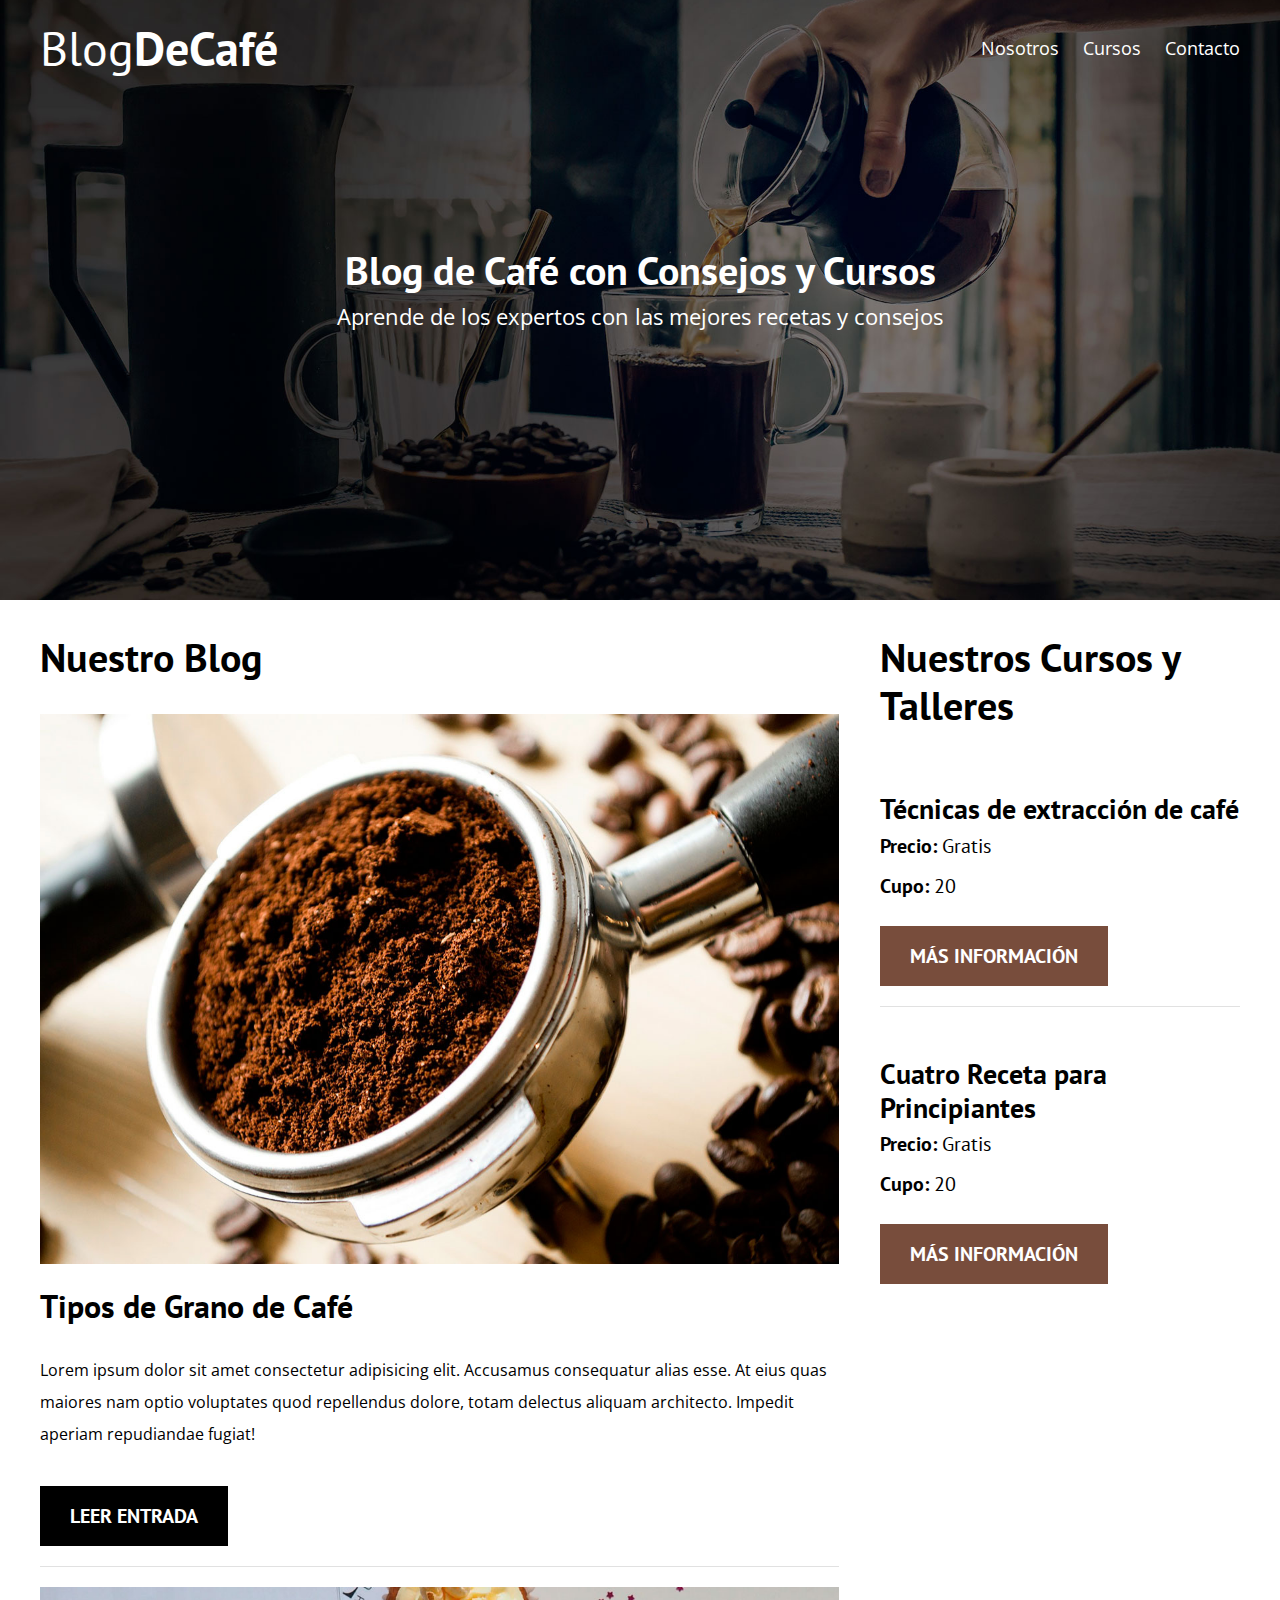
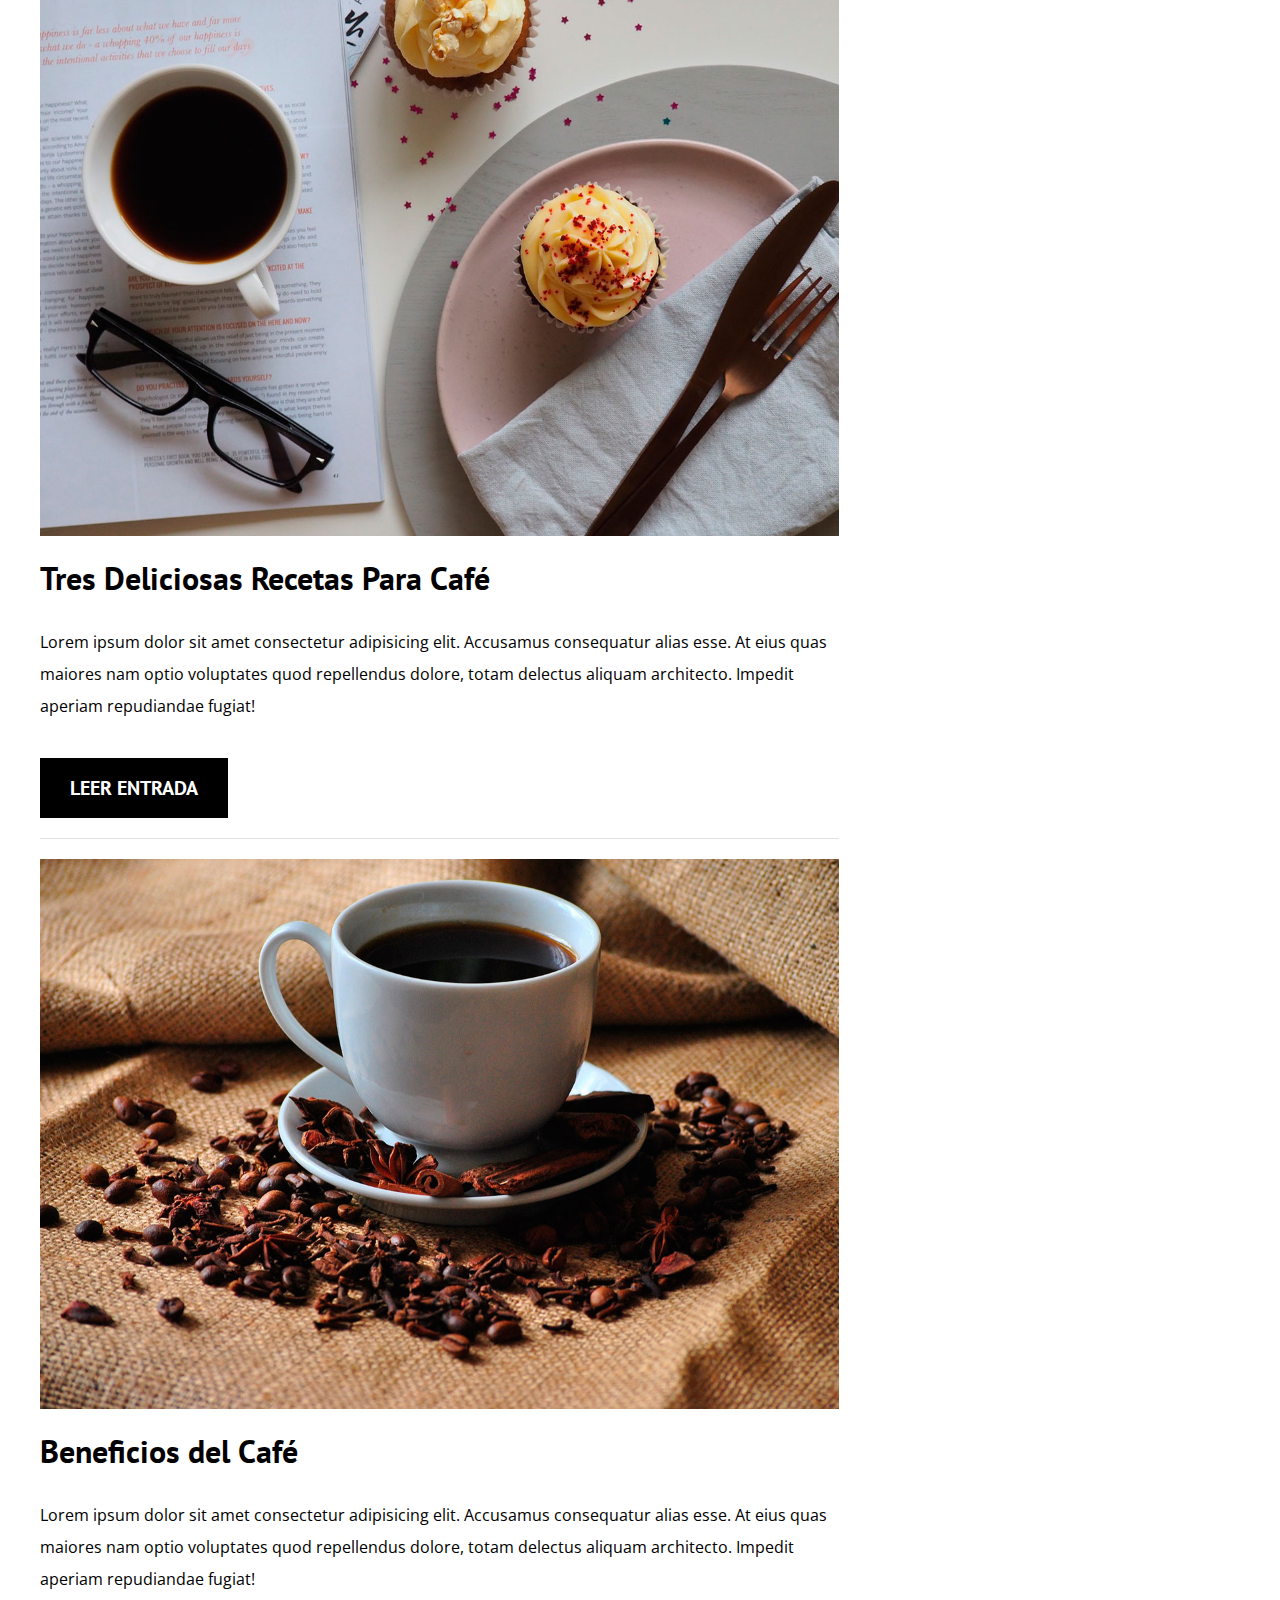
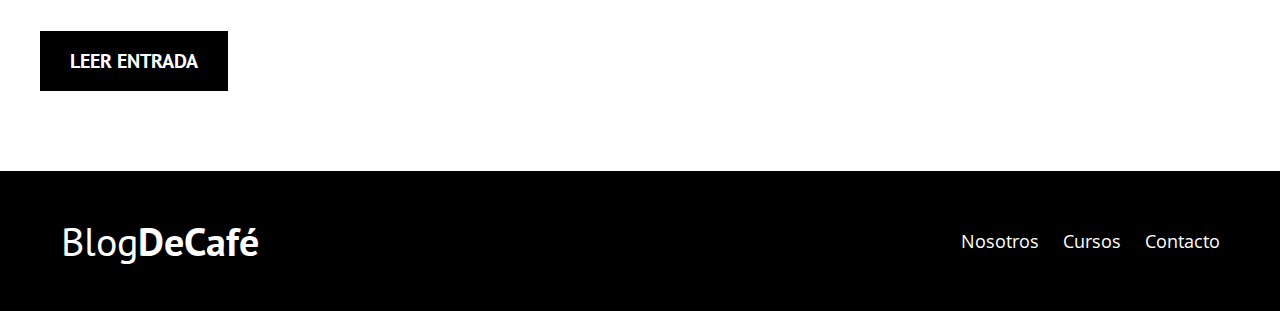
<file: index.html>
<!DOCTYPE html>
 <html lang="en">

 <head>
     <meta charset="UTF-8">
     <meta name="viewport" content="width=device-width, initial-scale=1.0">
     <meta http-equiv="X-UA-Compatible" content="ie=edge">
     <title>Blog de Café</title>
     <link href="https://fonts.googleapis.com/css?family=Open+Sans|PT+Sans:400,700" rel="stylesheet">
     <link rel="stylesheet" href="css/normalize.css">
     <link rel="stylesheet" href="css/style.css">
 </head>

 <body>

     <header class="site-header">

         <div class="contenedor">
             <div class="barra">

                 <a href="/">
                     <h1 class="no-margin">Blog<span>DeCafé</span></h1>
                 </a>
                 <nav class="navegacion">
                     <a href="nosotros.html">Nosotros</a>
                     <a href="cursos.html">Cursos</a>
                     <a href="contacto.html">Contacto</a>
                 </nav>

             </div>

             <div class="texto-header">

                 <h2 class="no-margin">Blog de Café con Consejos y Cursos</h2>
                 <p class="no-margin"> Aprende de los expertos con las mejores recetas y consejos </p>

             </div>
         </div>

     </header>

     <div class="contenido-principal contenedor">
         <main class="blog">

             <h2>Nuestro Blog</h2>

             <article class="entrada-blog">

                 <div class="imagen">
                     <img src="img/blog1.jpg" alt="imagen blog">

                 </div>

                 <div class="contenido-blog">
                     <h3 class="no-margin">Tipos de Grano de Café</h3>
                     <p>Lorem ipsum dolor sit amet consectetur adipisicing elit. Accusamus consequatur alias esse. At
                         eius quas maiores nam optio voluptates quod repellendus dolore, totam delectus aliquam
                         architecto. Impedit aperiam repudiandae fugiat!</p>
                     <a href="entrada.html" class="btn btn-primario">Leer Entrada</a>

                 </div>
             </article>

             <article class="entrada-blog">

                 <div class="imagen">
                     <img src="img/blog2.jpg" alt="imagen blog">

                 </div>

                 <div class="contenido-blog">
                     <h3 class="no-margin">Tres Deliciosas Recetas Para Café</h3>
                     <p>Lorem ipsum dolor sit amet consectetur adipisicing elit. Accusamus consequatur alias esse. At
                         eius quas maiores nam optio voluptates quod repellendus dolore, totam delectus aliquam
                         architecto. Impedit aperiam repudiandae fugiat!</p>
                     <a href="entrada.html" class="btn btn-primario">Leer Entrada</a>

                 </div>
             </article>

             <article class="entrada-blog">

                 <div class="imagen">
                     <img src="img/blog3.jpg" alt="imagen blog">

                 </div>

                 <div class="contenido-blog">
                     <h3 class="no-margin">Beneficios del Café</h3>
                     <p>Lorem ipsum dolor sit amet consectetur adipisicing elit. Accusamus consequatur alias esse. At
                         eius quas maiores nam optio voluptates quod repellendus dolore, totam delectus aliquam
                         architecto. Impedit aperiam repudiandae fugiat!</p>
                     <a href="entrada.html" class="btn btn-primario">Leer Entrada</a>

                 </div>
             </article>

         </main>
         <aside class="cursos">

             <h2>Nuestros Cursos y Talleres</h2>

             <ul class="cursos-lista">
                 <li class="curso">
                     <h4 class="no-margin">Técnicas de extracción de café</h4>
                     <p class="no-margin">Precio: <span>Gratis</span></p>
                     <p class="no-margin">Cupo: <span>20</span></p>
                     <a href="cursos.html" class="btn btn-secundario">Más Información</a>
                 </li>

                 <li class="curso">
                     <h4 class="no-margin">Cuatro Receta para Principiantes</h4>
                     <p class="no-margin">Precio: <span>Gratis</span></p>
                     <p class="no-margin">Cupo: <span>20</span></p>
                     <a href="cursos.html" class="btn btn-secundario">Más Información</a>
                 </li>
             </ul>

         </aside>
     </div>

     <footer class="site-footer">
         <div class="contenedor">
             <div class="barra">
                 <p class="no-margin">Blog<span>DeCafé</span></p>

                 <nav class="navegacion">
                     <a href="nosotros.html">Nosotros</a>
                     <a href="cursos.html">Cursos</a>
                     <a href="contacto.html">Contacto</a>
                 </nav>
             </div>
         </div>
     </footer> 

 </body>

 </html>
</file>
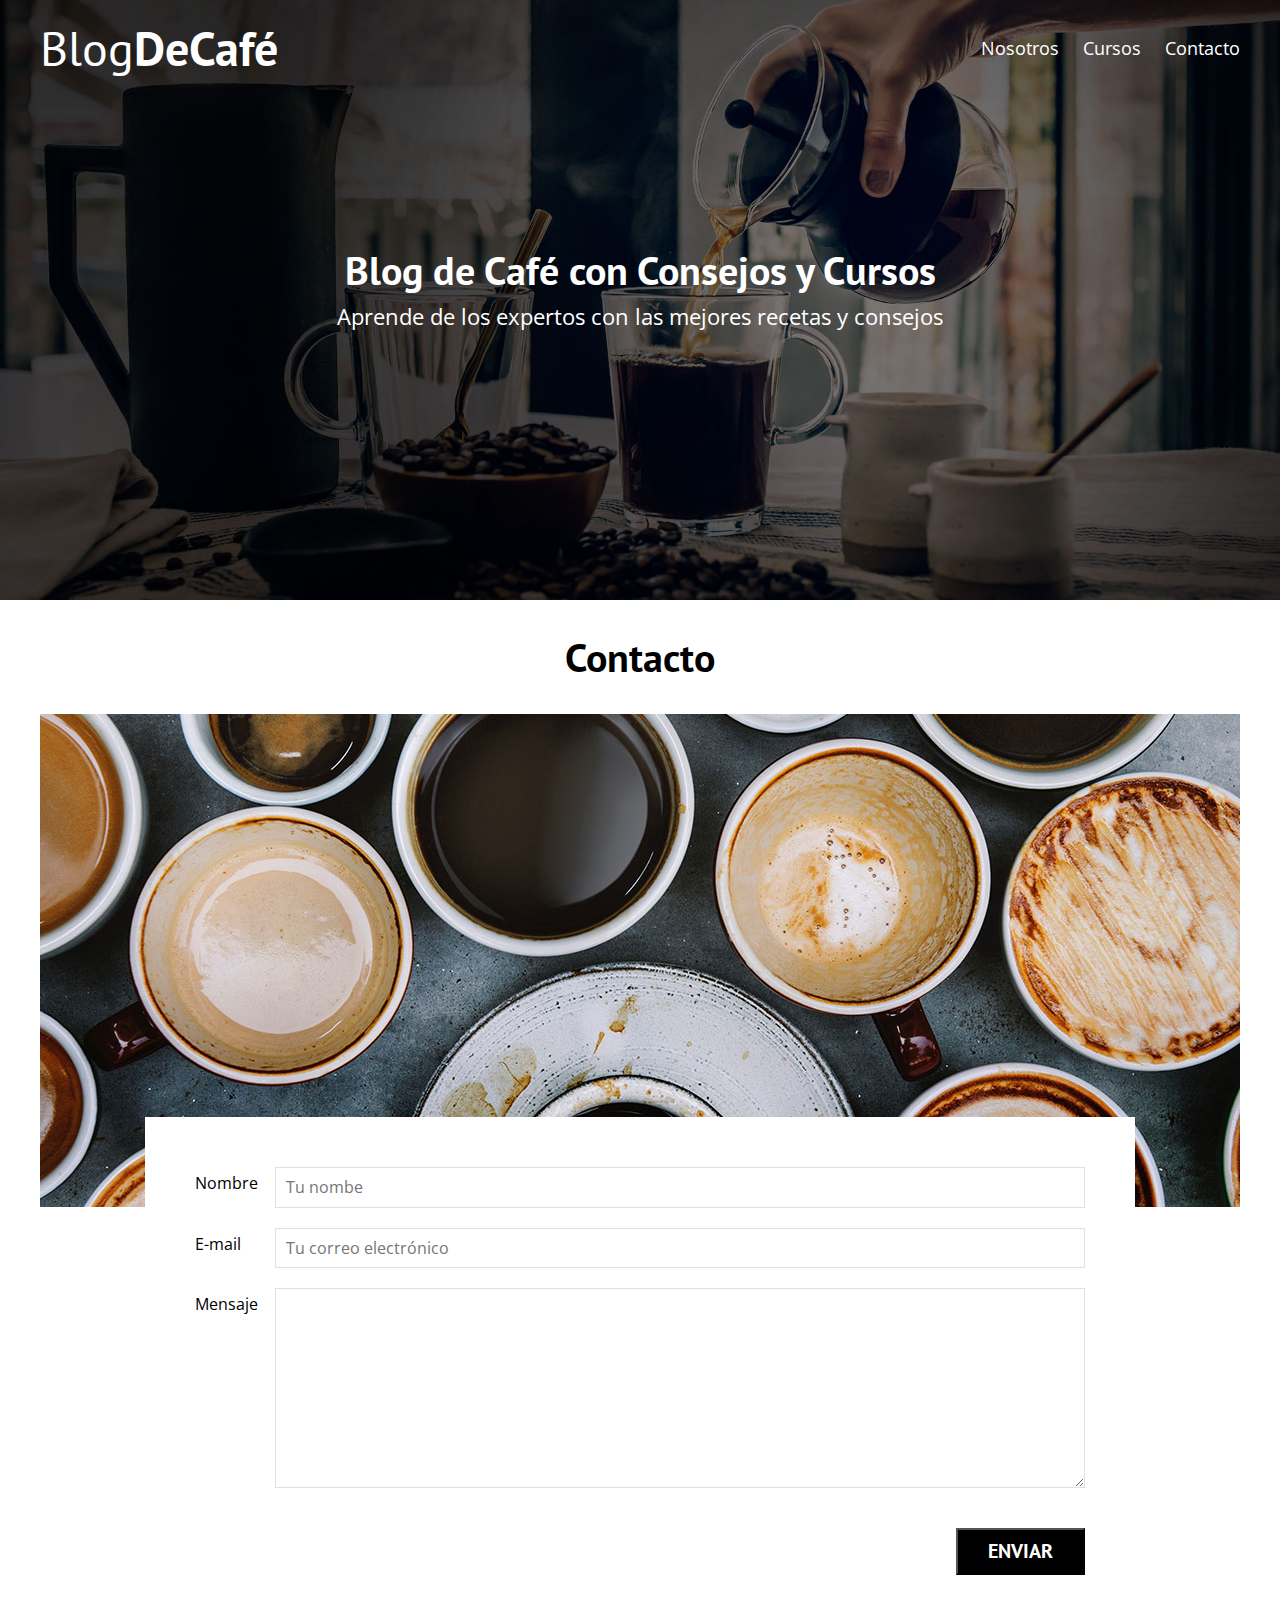
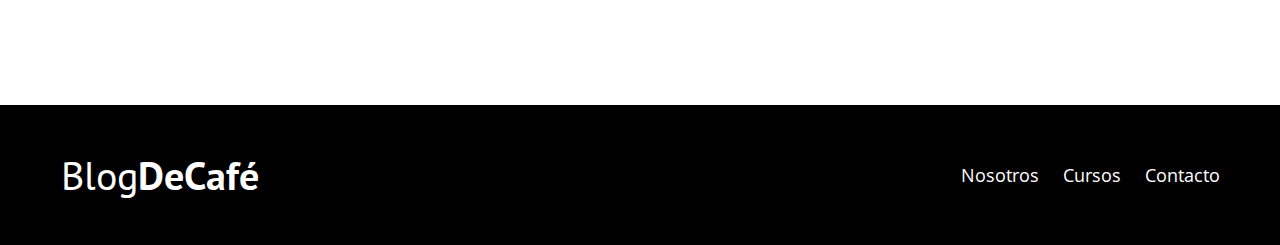
<file: contacto.html>
<!DOCTYPE html>
<html lang="en">

<head>
    <meta charset="UTF-8">
    <meta name="viewport" content="width=device-width, initial-scale=1.0">
    <meta http-equiv="X-UA-Compatible" content="ie=edge">
    <title>Blog de Café</title>
    <link href="https://fonts.googleapis.com/css?family=Open+Sans|PT+Sans:400,700" rel="stylesheet">
    <link rel="stylesheet" href="css/normalize.css">
    <link rel="stylesheet" href="css/style.css">
</head>

<body>
    <header class="site-header">

        <div class="contenedor">
            <div class="barra">

                <a href="/">
                    <h1 class="no-margin">Blog<span>DeCafé</span></h1>
                </a>
                <nav class="navegacion">
                    <a href="nosotros.html">Nosotros</a>
                    <a href="cursos.html">Cursos</a>
                    <a href="contacto.html">Contacto</a>
                </nav>

            </div>

            <div class="texto-header">

                <h2 class="no-margin">Blog de Café con Consejos y Cursos</h2>
                <p class="no-margin"> Aprende de los expertos con las mejores recetas y consejos </p>

            </div>
        </div>

    </header>

    <main class="contenedor">
        <h2 class="centrar-texto">Contacto</h2>
        <div class="grid centrar-columnas">
            <div class="columnas-12">
                <img src="img/contacto.jpg" alt="Imagen Contacto">
            </div>

            <div class="columnas-10 formulario-contacto">
                <form action="#">
                    <div class="campo">
                        <label for="nombre">Nombre</label>
                        <input type="text" id="nombre" placeholder="Tu nombe">
                    </div>
                    <div class="campo">
                        <label for="email">E-mail</label>
                        <input type="email " id="email" placeholder="Tu correo electrónico">
                    </div>
                    <div class="campo mensaje">
                        <label for="mensaje">Mensaje</label>
                        <textarea id="mensaje"></textarea>
                    </div>
                    <div class="campo enviar">
                        <input type="submit" value="Enviar" class="btn btn-primario">
                    </div>
                </form>
            </div>
        </div>
    </main>

    <footer class="site-footer">
        <div class="contenedor">
            <div class="barra">
                <p class="no-margin">Blog<span>DeCafé</span></p>

                <nav class="navegacion">
                    <a href="nosotros.html">Nosotros</a>
                    <a href="cursos.html">Cursos</a>
                    <a href="contacto.html">Contacto</a>
                </nav>
            </div>
        </div>
    </footer>

</body>

</html>
</file>
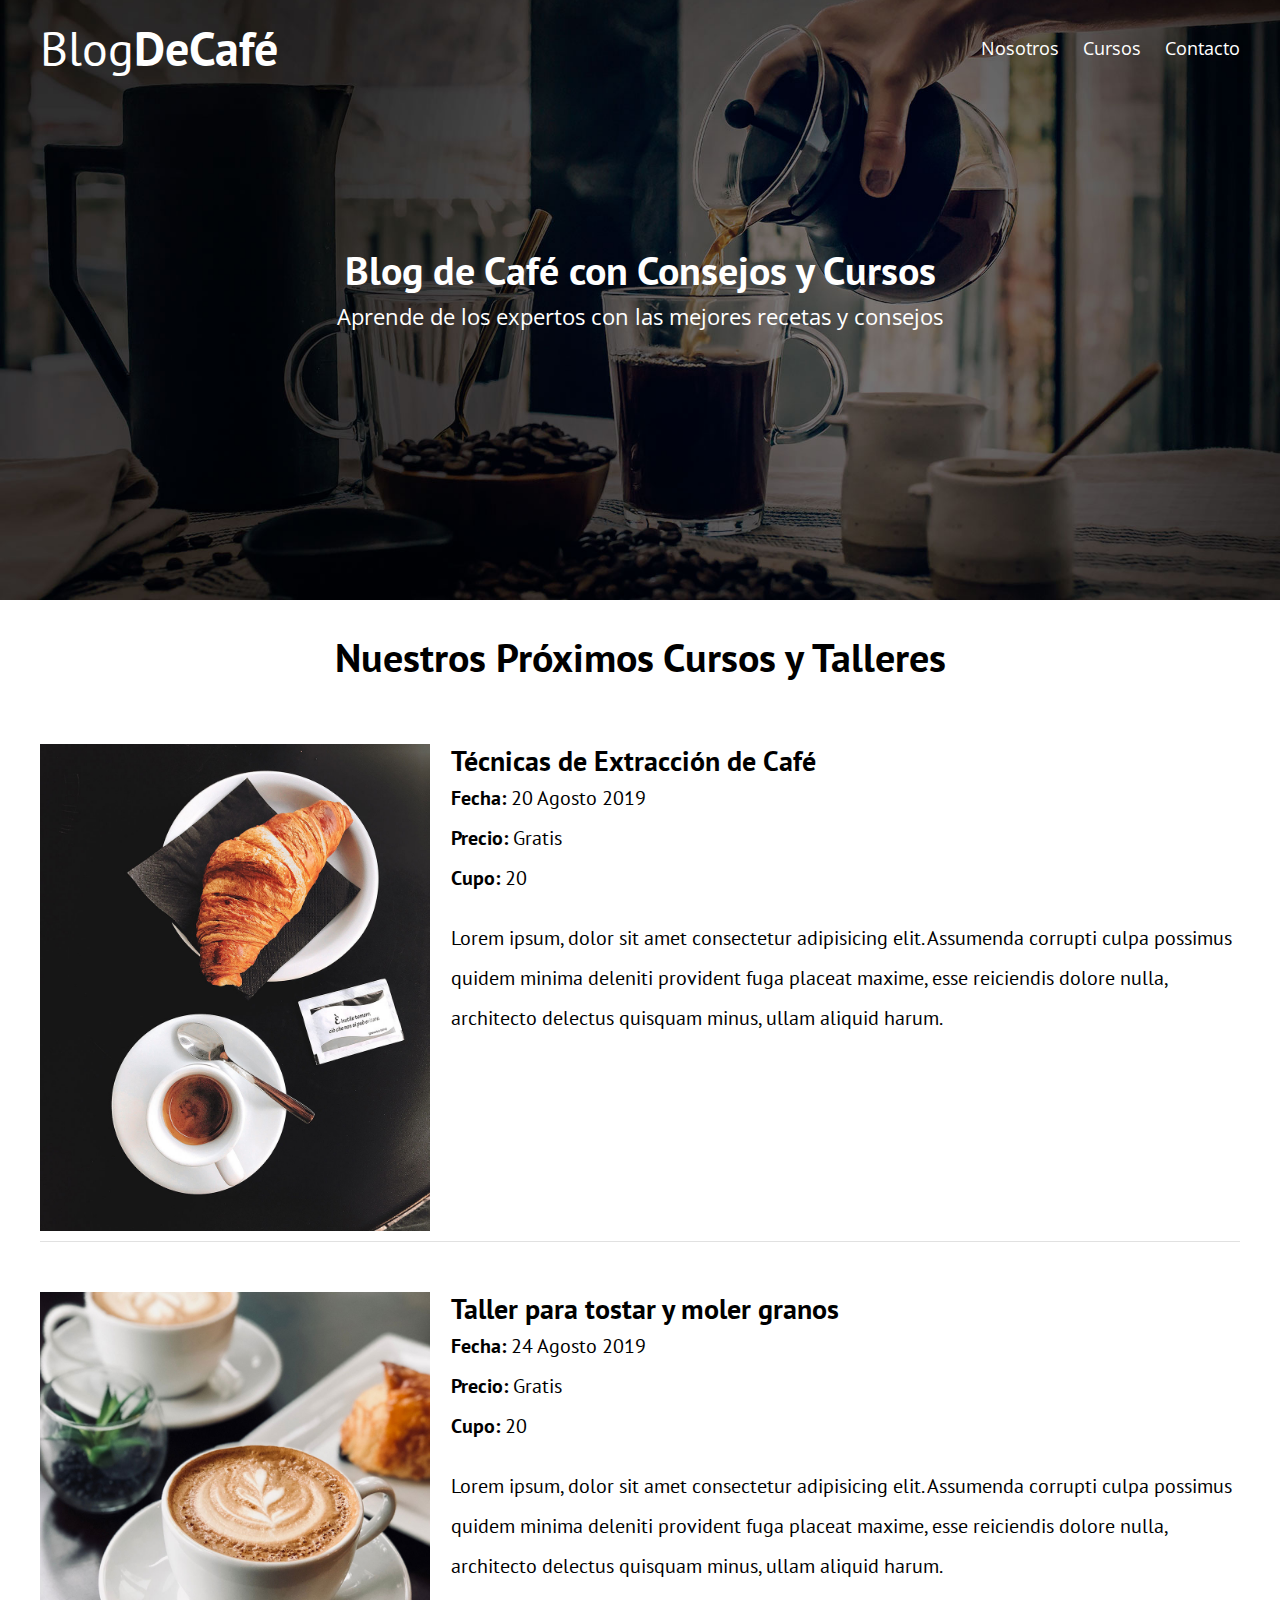
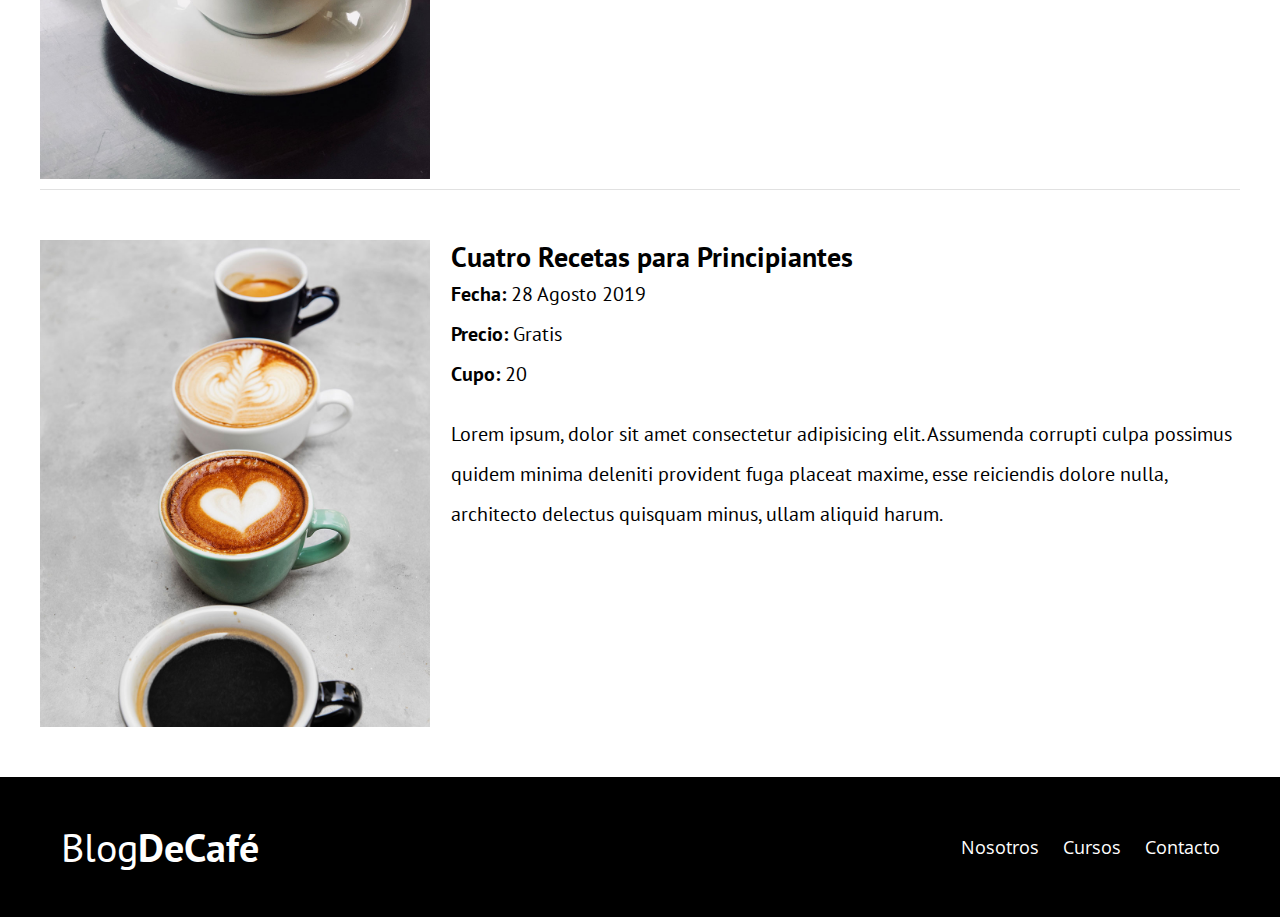
<file: cursos.html>
<!DOCTYPE html>
<html lang="en">

<head>
    <meta charset="UTF-8">
    <meta name="viewport" content="width=device-width, initial-scale=1.0">
    <meta http-equiv="X-UA-Compatible" content="ie=edge">
    <title>Blog de Café</title>
    <link href="https://fonts.googleapis.com/css?family=Open+Sans|PT+Sans:400,700" rel="stylesheet">
    <link rel="stylesheet" href="css/normalize.css">
    <link rel="stylesheet" href="css/style.css">
</head>

<body>
    <header class="site-header">

        <div class="contenedor">
            <div class="barra">

                <a href="/">
                    <h1 class="no-margin">Blog<span>DeCafé</span></h1>
                </a>
                <nav class="navegacion">
                    <a href="nosotros.html">Nosotros</a>
                    <a href="cursos.html">Cursos</a>
                    <a href="contacto.html">Contacto</a>
                </nav>

            </div>

            <div class="texto-header">

                <h2 class="no-margin">Blog de Café con Consejos y Cursos</h2>
                <p class="no-margin"> Aprende de los expertos con las mejores recetas y consejos </p>

            </div>
        </div>

    </header>

    <main class="contenedor">
        <h2 class="centrar-texto">Nuestros Próximos Cursos y Talleres</h2>

        <article class="curso grid">
            <div class="columnas-4">
                <img src="img/curso1.jpg" alt="imagen curso">
            </div>
            <div class="columnas-8">
                <h4 class="no-margin">Técnicas de Extracción de Café</h4>
                <p class="no-margin">Fecha: <span>20 Agosto 2019</span></p>
                <p class="no-margin">Precio: <span>Gratis</span></p>
                <p class="no-margin">Cupo: <span>20</span></p>
                <p class="descripcion">Lorem ipsum, dolor sit amet consectetur adipisicing elit. Assumenda corrupti culpa possimus quidem minima deleniti provident fuga placeat maxime, esse reiciendis dolore nulla, architecto delectus quisquam minus, ullam aliquid harum.</p>
            </div>
        </article>
        <article class="curso grid">
            <div class="columnas-4">
                <img src="img/curso2.jpg" alt="imagen curso">
            </div>
            <div class="columnas-8">
                <h4 class="no-margin">Taller para tostar y moler granos</h4>
                <p class="no-margin">Fecha: <span>24 Agosto 2019</span></p>
                <p class="no-margin">Precio: <span>Gratis</span></p>
                <p class="no-margin">Cupo: <span>20</span></p>
                <p class="descripcion">Lorem ipsum, dolor sit amet consectetur adipisicing elit. Assumenda corrupti
                    culpa possimus quidem minima deleniti provident fuga placeat maxime, esse reiciendis dolore nulla,
                    architecto delectus quisquam minus, ullam aliquid harum.</p>
            </div>
        </article>
        <article class="curso grid">
            <div class="columnas-4">
                <img src="img/curso3.jpg" alt="imagen curso">
            </div>
            <div class="columnas-8">
                <h4 class="no-margin">Cuatro Recetas para Principiantes</h4>
                <p class="no-margin">Fecha: <span>28 Agosto 2019</span></p>
                <p class="no-margin">Precio: <span>Gratis</span></p>
                <p class="no-margin">Cupo: <span>20</span></p>
                <p class="descripcion">Lorem ipsum, dolor sit amet consectetur adipisicing elit. Assumenda corrupti
                    culpa possimus quidem minima deleniti provident fuga placeat maxime, esse reiciendis dolore nulla,
                    architecto delectus quisquam minus, ullam aliquid harum.</p>
            </div>
        </article>
    </main>

    <footer class="site-footer">
        <div class="contenedor">
            <div class="barra">
                <p class="no-margin">Blog<span>DeCafé</span></p>

                <nav class="navegacion">
                    <a href="nosotros.html">Nosotros</a>
                    <a href="cursos.html">Cursos</a>
                    <a href="contacto.html">Contacto</a>
                </nav>
            </div>
        </div>
    </footer>

</body>

</html>
</file>
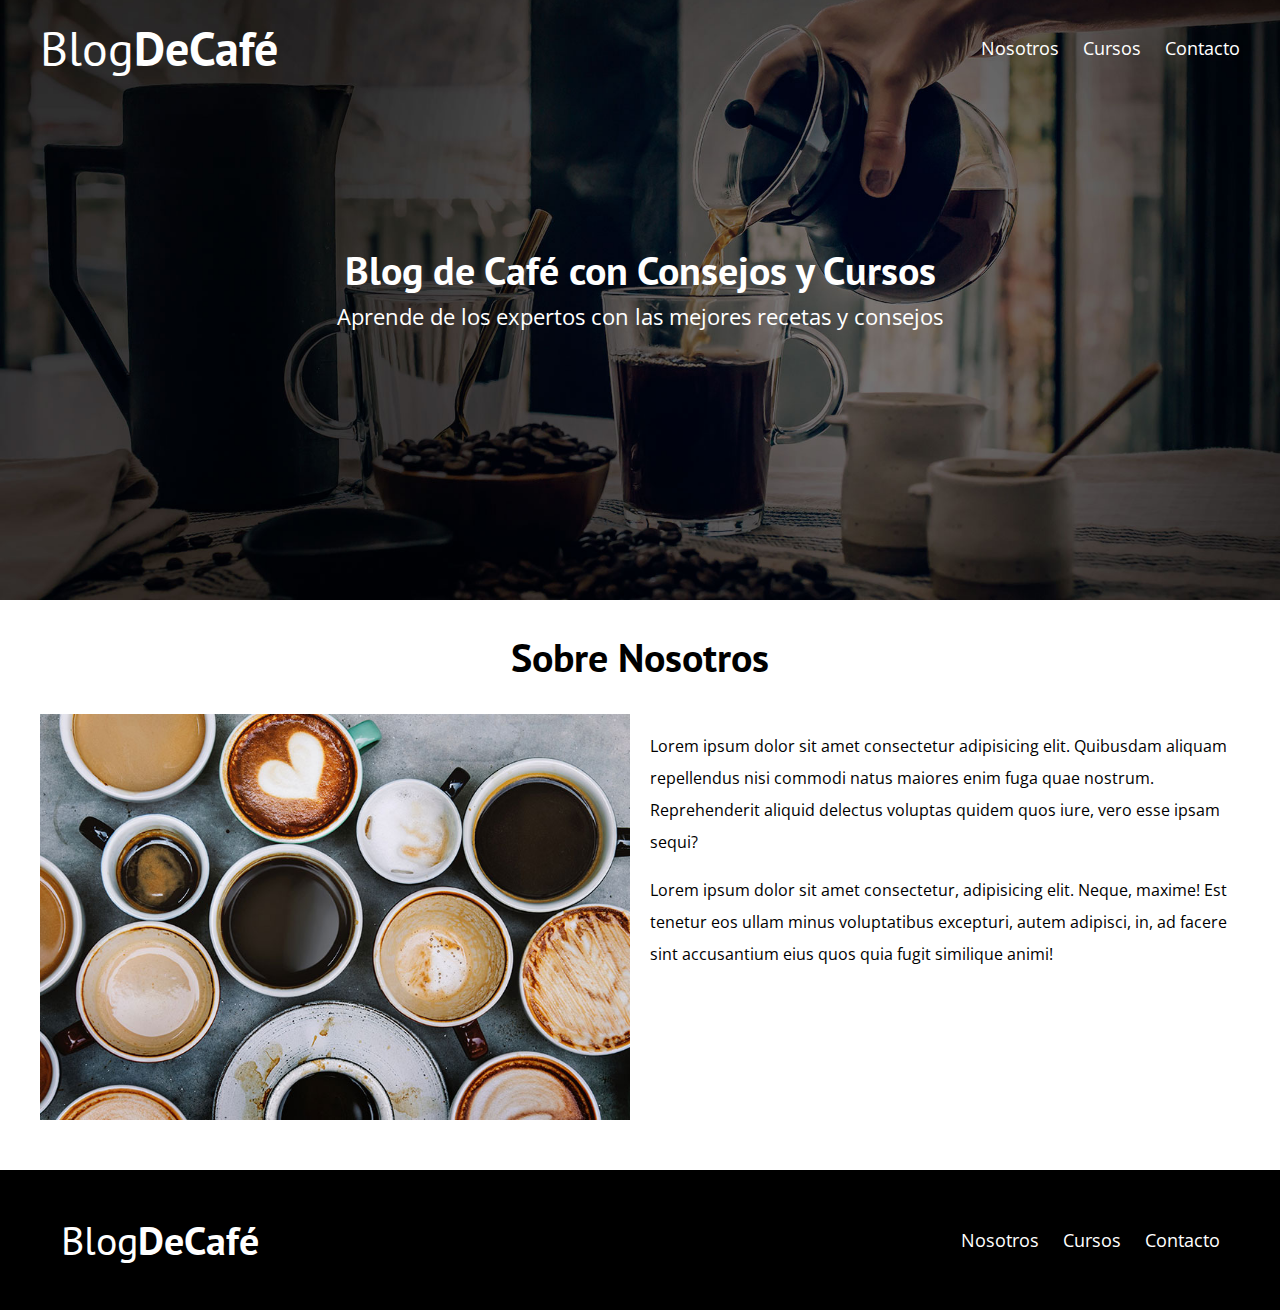
<file: nosotros.html>
<!DOCTYPE html>
<html lang="en">

<head>
    <meta charset="UTF-8">
    <meta name="viewport" content="width=device-width, initial-scale=1.0">
    <meta http-equiv="X-UA-Compatible" content="ie=edge">
    <title>Blog de Café</title>
    <link href="https://fonts.googleapis.com/css?family=Open+Sans|PT+Sans:400,700" rel="stylesheet">
    <link rel="stylesheet" href="css/normalize.css">
    <link rel="stylesheet" href="css/style.css">
</head>

<body>
    <header class="site-header">

        <div class="contenedor">
            <div class="barra">

                <a href="/">
                    <h1 class="no-margin">Blog<span>DeCafé</span></h1>
                </a>
                <nav class="navegacion">
                    <a href="nosotros.html">Nosotros</a>
                    <a href="cursos.html">Cursos</a>
                    <a href="contacto.html">Contacto</a>
                </nav>

            </div>

            <div class="texto-header">

                <h2 class="no-margin">Blog de Café con Consejos y Cursos</h2>
                <p class="no-margin"> Aprende de los expertos con las mejores recetas y consejos </p>

            </div>
        </div>

    </header>

    <main class="contenedor">
        <h2 class="centrar-texto">Sobre Nosotros</h2>
        <div class="grid">
            <div class="columnas-6">
                <img src="img/nosotros.jpg" alt="Imagen Nosotros">
            </div>
            <div class="columnas-6">
                <p>Lorem ipsum dolor sit amet consectetur adipisicing elit. Quibusdam aliquam repellendus nisi commodi natus maiores enim fuga quae nostrum. Reprehenderit aliquid delectus voluptas quidem quos iure, vero esse ipsam sequi?</p>
                <p>Lorem ipsum dolor sit amet consectetur, adipisicing elit. Neque, maxime! Est tenetur eos ullam minus voluptatibus excepturi, autem adipisci, in, ad facere sint accusantium eius quos quia fugit similique animi!</p>
            </div>
        </div>
    </main>

    <footer class="site-footer">
        <div class="contenedor">
            <div class="barra">
                <p class="no-margin">Blog<span>DeCafé</span></p>

                <nav class="navegacion">
                    <a href="nosotros.html">Nosotros</a>
                    <a href="cursos.html">Cursos</a>
                    <a href="contacto.html">Contacto</a>
                </nav>
            </div>
        </div>
    </footer>

</body>

</html>
</file>
<file: css/style.css>
html
{
    box-sizing: border-box;
    font-size: 62.5%; /** 1rem = 10px*/
}

*, *:before, *::after
{
    box-sizing: inherit;
}

body
{
    font-family: 'Open Sans', sans-serif;
    font-size: 1.6rem;
    line-height: 2;
}

/**Globales**/
.contenedor
{
    max-width: 1200px;
    margin: 0 auto;
    width: 95%;
}

h1, h2, h3, h4 {font-family: 'PT Sans', sans-serif;}

h1{font-size: 4.8rem;}

h2{font-size: 4rem; line-height: 1.2}

h3{font-size: 3.2rem;}

h4{ font-size:2.8rem; line-height: 1.2}

img
{
    max-width: 100%;
}

/*Utilidades*/

.centrar-texto
{
    text-align: center;
}

.no-margin
{
    margin: 0;
}
/** Grid**/
@media (min-width: 768px)
{
    .grid {
        display: flex;
        justify-content: space-between;
        flex-wrap: wrap;
    }
    .centrar-columnas{
        justify-content: center;
    }
    .columnas-4{
        flex: 0 0 calc(33.3% - 1rem);
    }
    .columnas-6{
        flex: 0 0 calc(50% - 1rem);
    }

    .columnas-8{
        flex: 0 0 calc(66.6% - 1rem);
    }

    .columnas-10{
        flex: 0 0 calc(83.3% - 1rem);
    }
    .columnas-12{
        flex: 0 0 100%;
    }
}
/**Botones**/
.btn{
    display: block;
    text-align: center;
    padding: 1rem 3rem;
    margin-top: 2rem;
    margin-bottom: 2rem;
    color: white;
    text-decoration: none;
    font-family: 'PT Sans', sans-serif;
    font-weight: 700;
    text-transform: uppercase;
    font-size: 2rem;
    flex: 0 0 100%;

}

.btn:hover{
    cursor: pointer;
}

@media (min-width: 480px)
{
    .btn{
        display: inline-block;
        flex: 0 0 auto;
    }    
}

.btn-primario{
    background-color: #000000;
}

.btn-secundario{
    background-color: #784d3c;
}

/**Header**/
@media (min-width: 768px)
{
    .barra
    {
        display: flex;
        justify-content: space-between;
        align-items: center;
    }
}


.site-header
{
    background-image: url(../img/banner.jpg);
    background-repeat: no-repeat;
    background-position: center center;
    background-size: cover;
    height: 60rem;
}

.site-header a
{
    color: white;
    text-decoration: none;

}

.site-header h1
{
    text-align: center;
    font-weight: 400;
}
.site-header h1 span
{
    font-weight: 700;
}

.navegacion a
{
    text-align: center;
    display: block;
    font-size: 1.8rem;
    color: white;
    text-decoration: none;
}

@media (min-width: 768px)
{
    .navegacion a{
        display: inline;
        margin-right: 2rem;
    }

    .navegacion a:last-of-type{
        margin: 0;
    }
}

/**Header texto**/
.texto-header
{
    color: white;
    text-align: center;
    margin-top: 5rem;
}

@media (min-width: 769px)
{
    .texto-header{
        margin-top: 15rem;
    }
}
.texto-header p
{
    font-size: 2.2rem;
}

/*Contenido Principal HOMe*/

.contenido-principal{
    display: flex;
    flex-wrap: wrap;
}

.blog, .cursos{
    flex-grow: 0;
    flex-shrink: 0;
    flex-basis: 100%;

}

.cursos{
    order: -1;
}

@media (min-width: 768px)
{
    .contenido-principal{
        justify-content: space-between;
    }
    .blog{
        flex-basis: 66.6%;
        
    }
    .cursos{
        flex-basis: calc(33.3% - 4rem);
        order: 2;
    }
}

/*Opcional*/ /*Imagen al lado del textp*/
/*
.entrada-blog{
    display: flex;
    justify-content: space-between;

}

.entrada-blog, .imagen{
    flex: 0 0 40%;
}

.entrada-blog, .contenido-blog {
    flex: 0 0 calc(60% - 2rem);
}
*/

.entrada-blog{
    margin-bottom: 2rem;
    border-bottom: 1px solid #e1e1e1;

}

.entrada-blog:last-of-type{
    border-bottom: none;
}
/*Cursos SideBar*/

.cursos-lista{
    padding: 0;
    list-style: none;
}
.curso{
    padding-top: 3rem;
    border-bottom: 1px solid #e1e1e1;
    margin-bottom: 2rem;
}

.curso:last-of-type{
    border-bottom: none;
}

.curso p{
    font-family: 'PT Sans', sans-serif;
    font-weight: 700;
    font-size: 2rem;
}

.curso p span,
.curso p.descripcion {
    font-weight: 400;
}


/**Footer**/

.site-footer{
    background-color: black;
    padding: 3rem;
    margin-top: 4rem;

}
.site-footer p {
    color: white;
    font-size: 4rem;
    font-weight: 400;
    font-family: 'PT Sans', sans-serif;
    text-align: center;

}

.site-footer p span{
    font-weight: 700;
}

/*Contacto*/
.formulario-contacto {
    background-color: white;
    padding: 5rem;
}
@media (min-width: 768px)
{
    .formulario-contacto{
        margin-top: -10rem;
    }
}
.formulario-contacto .campo{
    display: flex;
    justify-content: space-between;
    margin-bottom: 2rem;

}

.formulario-contacto .campo label{
    flex: 0 0 8rem;
}

.formulario-contacto .campo input:not([type="submit"]),
.formulario-contacto textarea{
    flex: 1;
    border: 1px solid #e1e1e1;
    padding: 1rem;

}

.formulario-contacto textarea{
    height: 20rem;
}

.formulario-contacto .enviar{
    display: flex;
    justify-content: flex-end;
}
</file>
